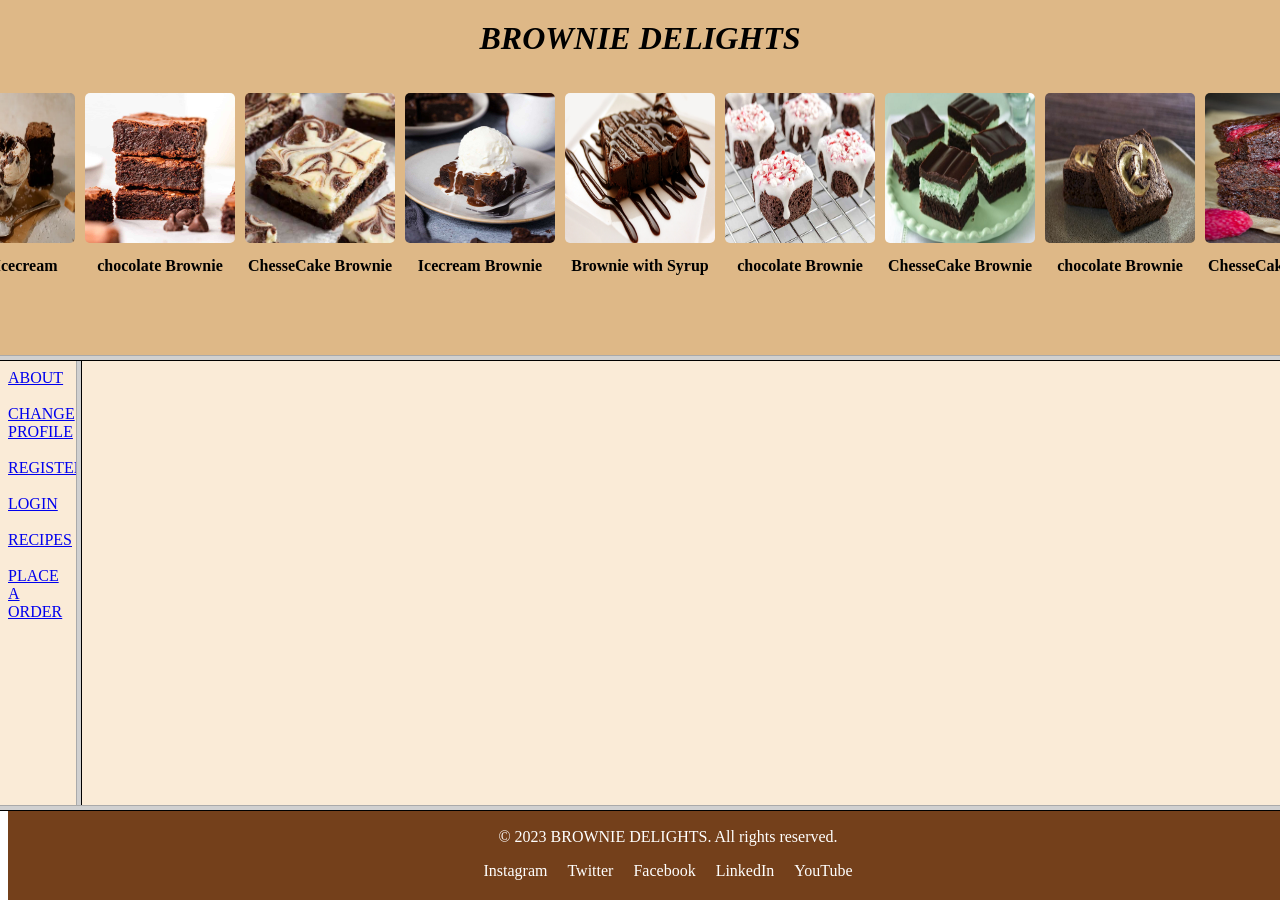
<file: Final Project Vaultofcodes/index.html>
<!DOCTYPE html>
<html lang="en">
<head>
    <meta charset="UTF-8">
    <meta name="viewport" content="width=device-width, initial-scale=1.0">
    <title>Brownie</title>
    <frameset rows="40%,50%,10%">
        <frame src="header.html"  name="top">
            {
            <frameset cols="6%,94%">
                <frame src="menubar.html" name="head">
                <frame src="content.html" name="content">
            </frameset>
            }
        <frame src="footer.html" name="footer">
        </frameset>
</head>
</html>
</file>
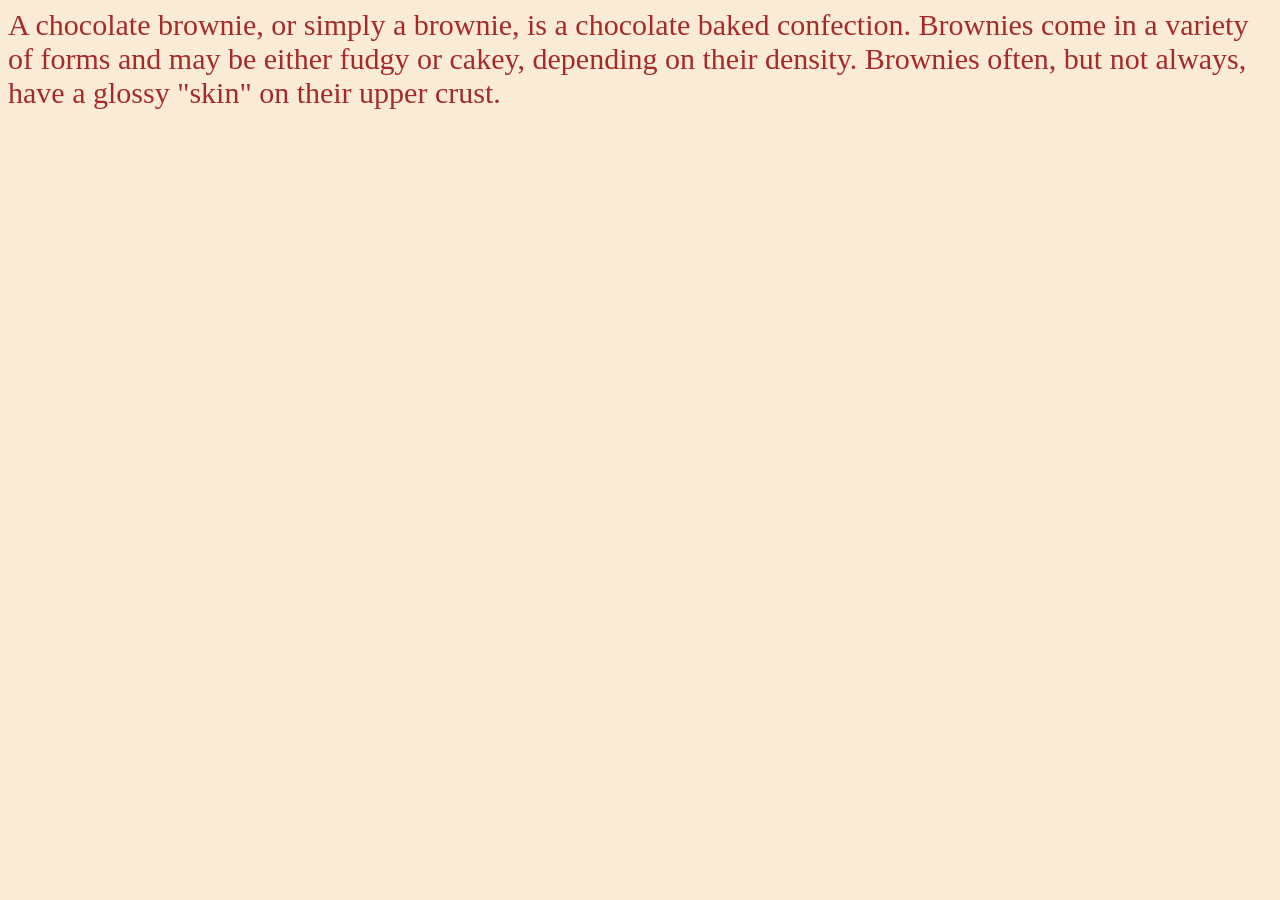
<file: Final Project Vaultofcodes/about.html>
<!DOCTYPE html>
<html lang="en">
<head>
    <meta charset="UTF-8">
    <meta name="viewport" content="width=device-width, initial-scale=1.0">
    <title>Document</title>
</head>
<body style="color:brown;background-color: antiquewhite; font-size: 30px;">
    A chocolate brownie, or simply a brownie, is a chocolate baked confection. Brownies come in a variety of forms and may be either 
    fudgy or cakey, depending on their density. Brownies often, but not always, have a glossy "skin" on their upper crust. 
</body>
</html>
</file>
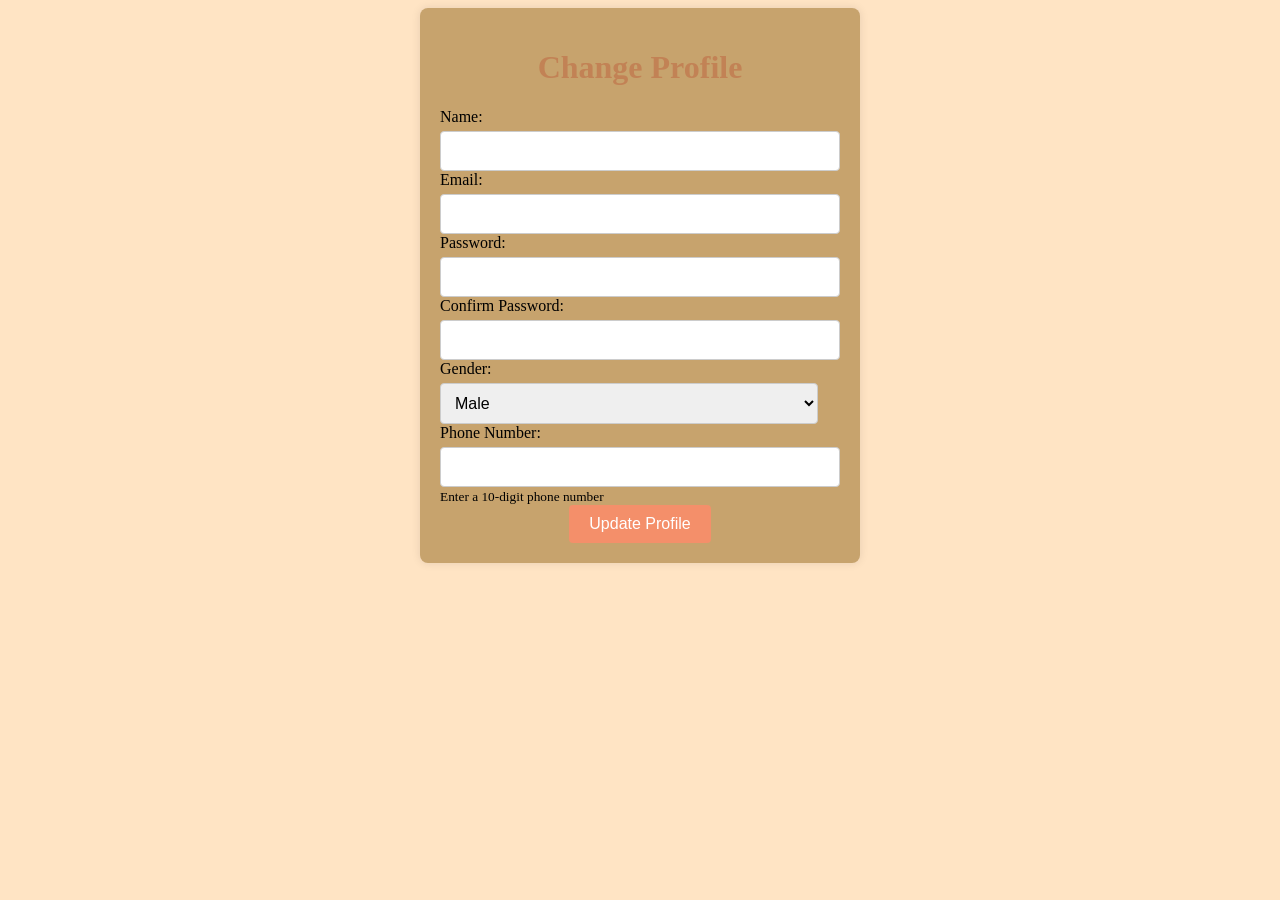
<file: Final Project Vaultofcodes/changeprofile.html>
<!DOCTYPE html>
<html>
<head>
    <title>Change Profile</title>
    <link rel="stylesheet" type="text/css" href="changeprofile.css"
</head>
<body style="background-color: bisque;">
    <div class="container">
        <h1 style="text-align: center;color: rgb(194, 130, 85);">Change Profile</h1>
        <form name="myform" action="UpdateServlet" method="post">
            Name: <input type="text" name="name" required><br>
            Email: <input type="email" name="email" required><br>
            Password: <input type="password" name="password" required><br>
            Confirm Password: <input type="password" name="confirmPwd" required><br>
            Gender:
            <select name="gender" required>
                <option value="male">Male</option>
                <option value="female">Female</option>
                <option value="other">Others</option>
            </select><br>
            Phone Number: <input type="text" name="phone" pattern="[0-9]{10}" required>
            <small>Enter a 10-digit phone number</small><br>
            <div class="button-container">
                <input type="submit" value="Update Profile">
            </div>
        </form>
    </div>
</body>
</html>
</file>
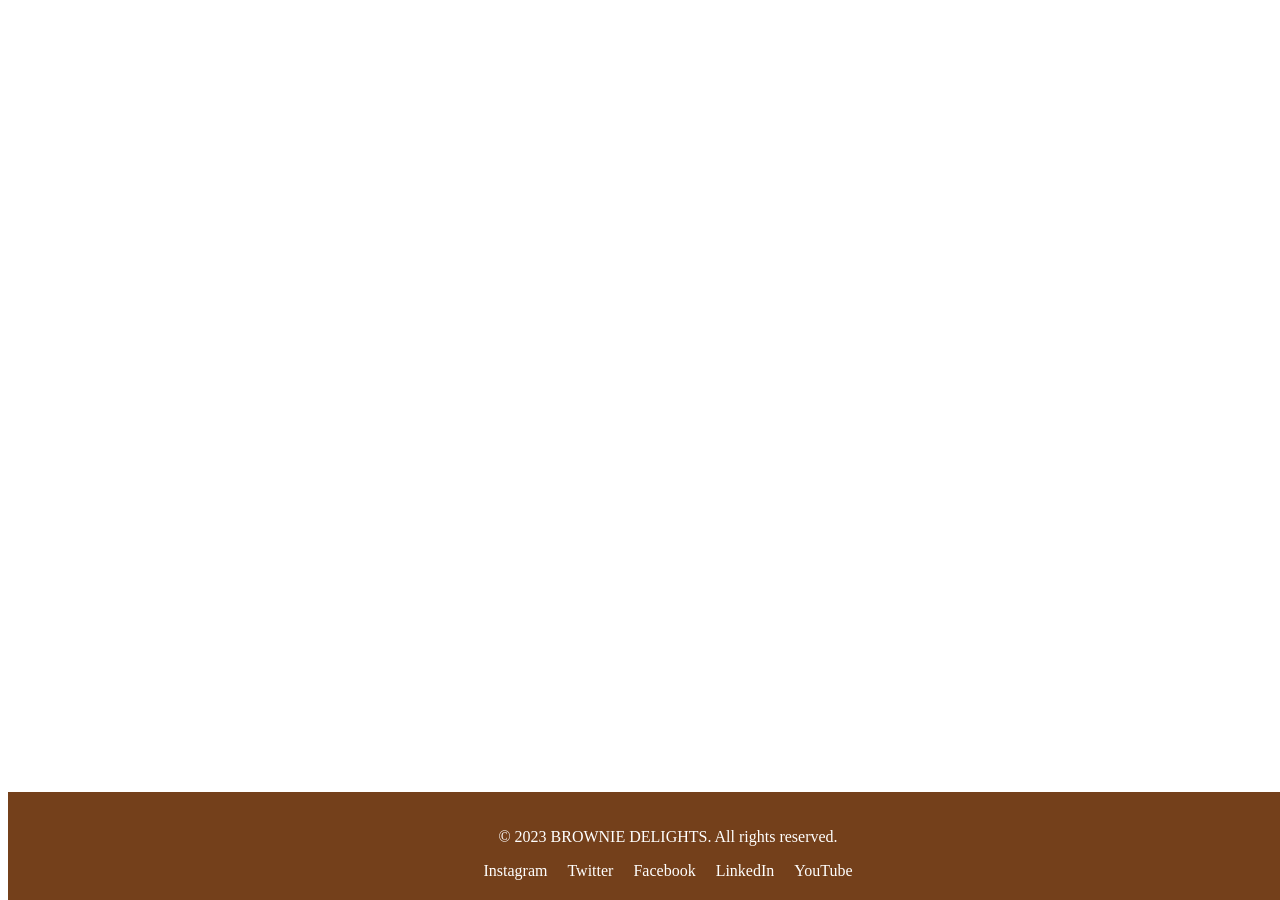
<file: Final Project Vaultofcodes/footer.html>
<!DOCTYPE html>
<html lang="en">

<head>
    <meta charset="UTF-8">
    <meta name="viewport" content="width=device-width, initial-scale=1.0">
    <title>Sample Website</title>
    <link rel="stylesheet" type="text/css" href="footer.css">
    </head>
<body>
    <div class="footer">
        <p>&copy; 2023 BROWNIE DELIGHTS. All rights reserved.</p>
        <div class="social-links">
            <a href="https://www.instagram.com/" target="_blank">Instagram</a>
            <a href="https://twitter.com/" target="_blank">Twitter</a>
            <a href="https://www.facebook.com/" target="_blank">Facebook</a>
            <a href="https://www.linkedin.com/" target="_blank">LinkedIn</a>
            <a href="https://www.youtube.com/" target="_blank">YouTube</a>
            
        </div>
    </div>
</body>

</html>
</file>
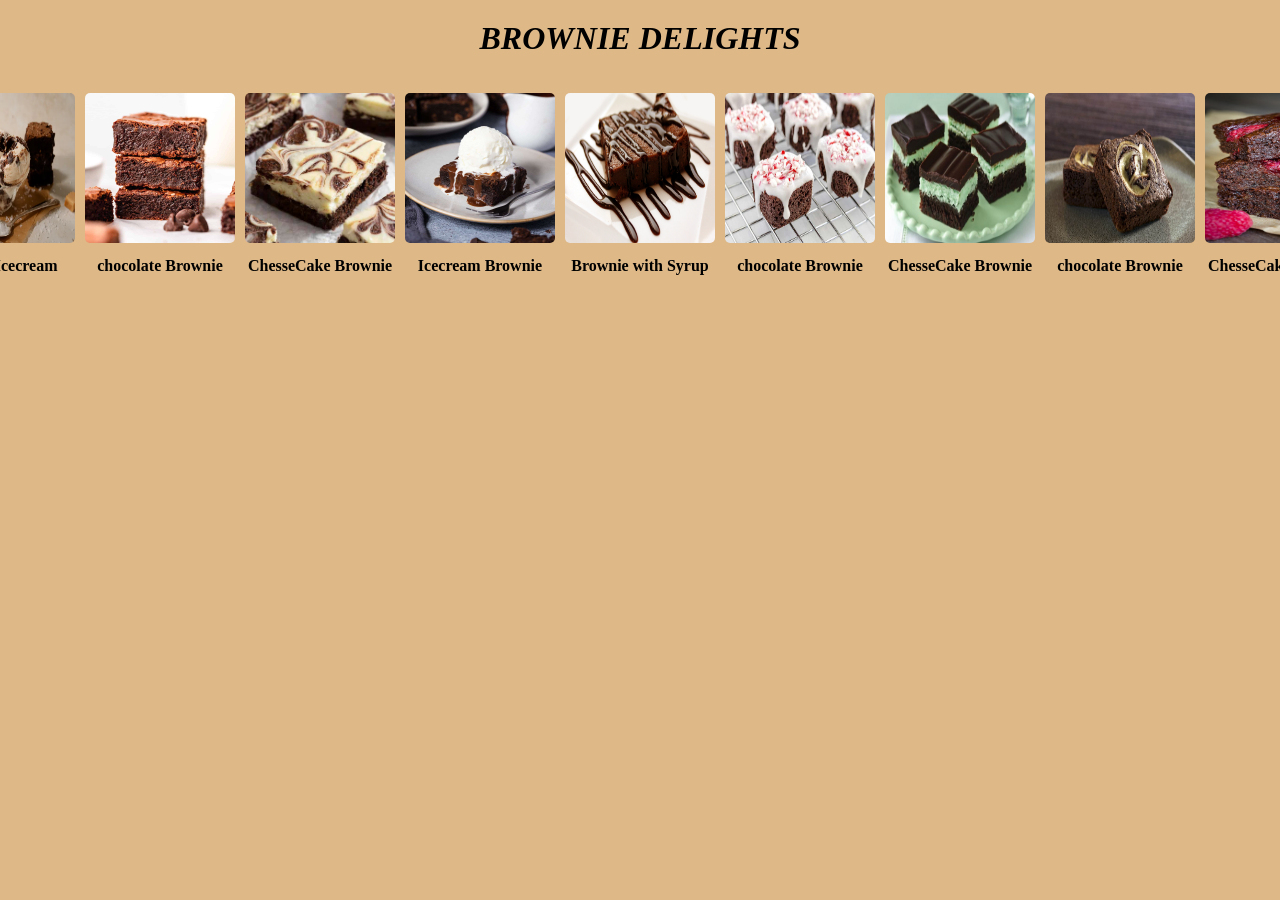
<file: Final Project Vaultofcodes/header.html>
<!DOCTYPE html>
<html lang="en">
<head>
    <meta charset="UTF-8">
    <meta name="viewport" content="width=device-width, initial-scale=1.0">
    <title>CSS Transformations Example</title>
    <link rel="stylesheet" type="text/css" href="framestyle.css" >
</head>
<body>    
    
    <h1> BROWNIE DELIGHTS</h1>
    <div class="container">    
        <div class="image-container scale">
            <img src="brownie5.jpg" alt="Image 1" class="image">
            <p class="image-name">Vanilla Icecream</p>
        </div>
        <div class="image-container rotate">
            <img src="brownie1.jpg" alt="Image 2" class="image">
            <p class="image-name">chocolate Brownie</p>
        </div>
        <div class="image-container translate">
            <img src="brownie2.jpg" alt="Image 3" class="image">
            <p class="image-name">ChesseCake Brownie</p>
        </div>
        <div class="image-container skew">
            <img src="brownie3.jpg" alt="Image 4" class="image">
            <p class="image-name">Icecream Brownie</p> 
        </div>
        <div class="image-container combine">
            <img src="brownie4.jpg" alt="Image 5" class="image">
            <p class="image-name">Brownie with Syrup</p>
        </div>
        <div class="image-container rotate">
            <img src="brownie6.jpg" alt="Image 2" class="image">
            <p class="image-name">chocolate Brownie</p>
        </div>
        <div class="image-container translate">
            <img src="brownie7.jpg" alt="Image 3" class="image">
            <p class="image-name">ChesseCake Brownie</p>
        </div>
        <div class="image-container rotate">
            <img src="brownie8.jpg" alt="Image 2" class="image">
            <p class="image-name">chocolate Brownie</p>
        </div>
        <div class="image-container translate">
            <img src="brownie9.jpg" alt="Image 3" class="image">
            <p class="image-name">ChesseCake Brownie</p>
        </div>
</body>
</html>
</file>
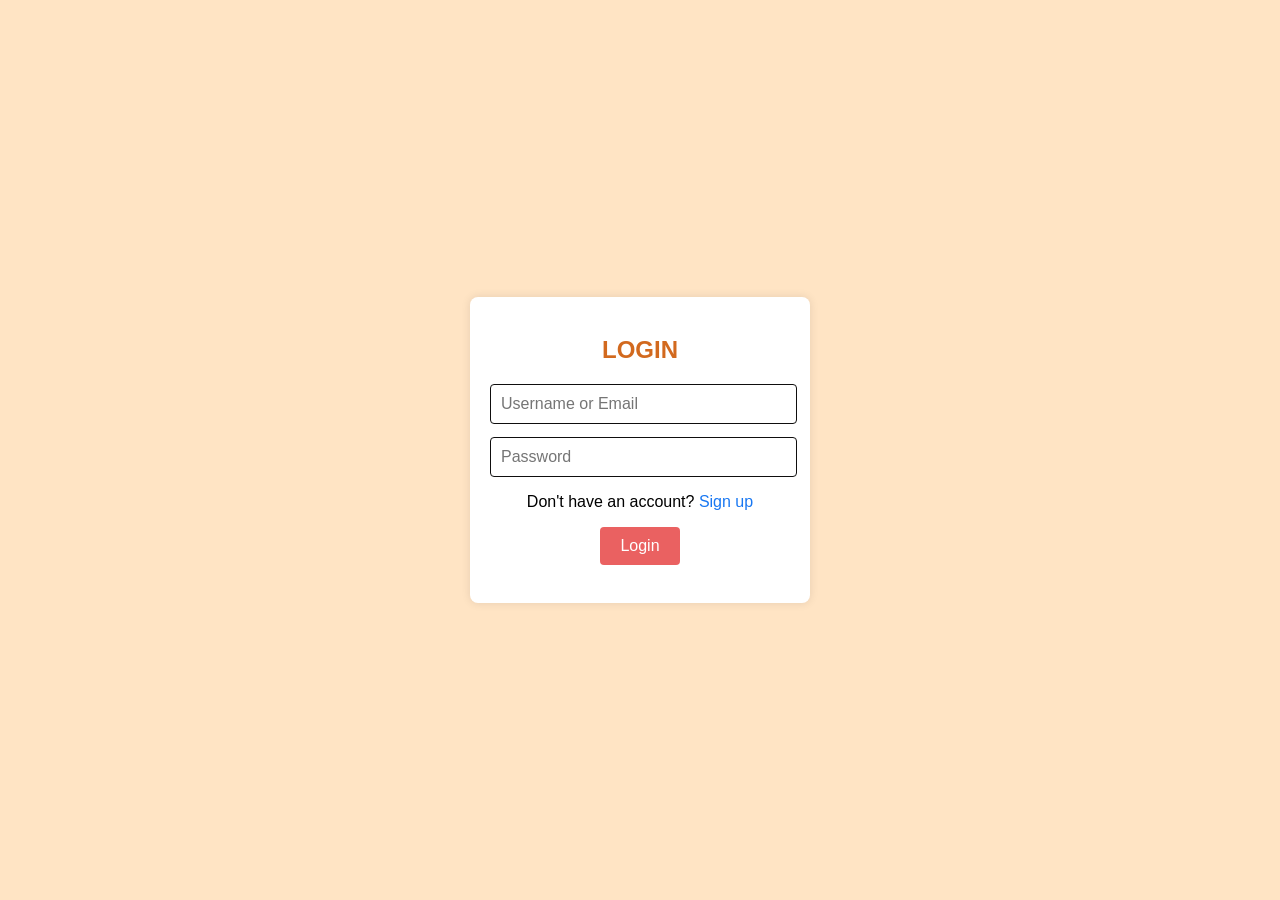
<file: Final Project Vaultofcodes/login.html>
<!-- <!DOCTYPE html>
<html lang="en">
<head>
    <meta charset="UTF-8">
    <meta name="viewport" content="width=device-width, initial-scale=1.0">
    <title>Login Page</title>
    <link rel="stylesheet" type="text/css" href="login.css">
    <script src="login.js"></script>
</head>
<body>
    <div class="login-container">
        <h2>LOGIN</h2>
        <form name="myform" action="SetCookieServlet" method="post">
        <div class="input-group">
            <input type="text" id="username" name="username" placeholder="Username or Email" required>
        </div>
        <div class="input-group">
            <input type="password" id="password" placeholder="Password" required>
        </div>
            <p>Don't have an account? <a href="register.html" class="signup-link">Sign up</a></p>
        <button class="login-button" onclick="validateForm()">Login</button><br><br>
        </form>
    </div>
</body>

</html> -->


<!DOCTYPE html>
<html lang="en">
<head>
    <meta charset="UTF-8">
    <meta name="viewport" content="width=device-width, initial-scale=1.0">
    <title>Login Page</title>
    <link rel="stylesheet" type="text/css" href="login.css">
    <script src="login.js"></script>
</head>
<body>
    <div class="login-container">
        <h2>LOGIN</h2>
        <form name="myform" action="SampleServlet" method="post">
        <div class="input-group">
            <input type="text" id="username" name="username" placeholder="Username or Email" required>
        </div>
        <div class="input-group">
            <input type="password" id="password" placeholder="Password" required>
        </div>
            <p>Don't have an account? <a href="register.html" class="signup-link">Sign up</a></p>
        <button class="login-button" onclick="validateForm()">Login</button><br><br>
        </form>
    </div>
</body>

</html>
</file>
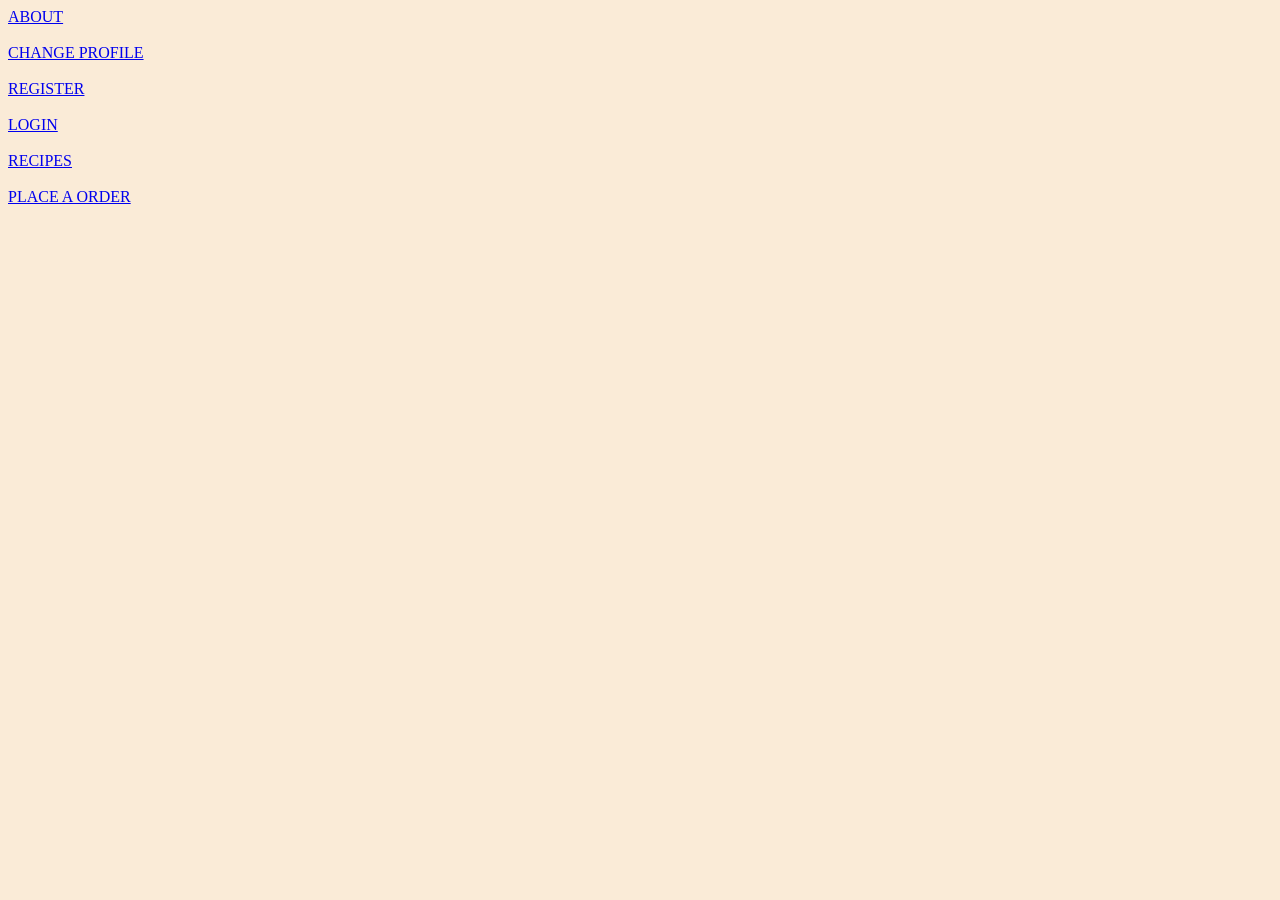
<file: Final Project Vaultofcodes/menubar.html>
<!DOCTYPE html>
<html lang="en">
<head>
    <meta charset="UTF-8">
    <meta name="viewport" content="width=device-width, initial-scale=1.0">
    <title>Document</title>
    <style>
        body{
        background-color: antiquewhite;    
        }
    </style>
</head>
<body>

    <a href="about.html" target="content">ABOUT</a>
    <br><br>
    <a href="changeprofile.html" target="content">CHANGE PROFILE</a>
    <br><br>
    <a href="register.html" target="content">REGISTER</a>
    <br><br>
    <a href="login.html" target="content">LOGIN</a>
    <br><br>
    <a href="recipe.html" target="content">RECIPES</a>
    <br><br>
    <a href="placeorder.html" target="content">PLACE A ORDER</a>


</body>
</html>
</file>
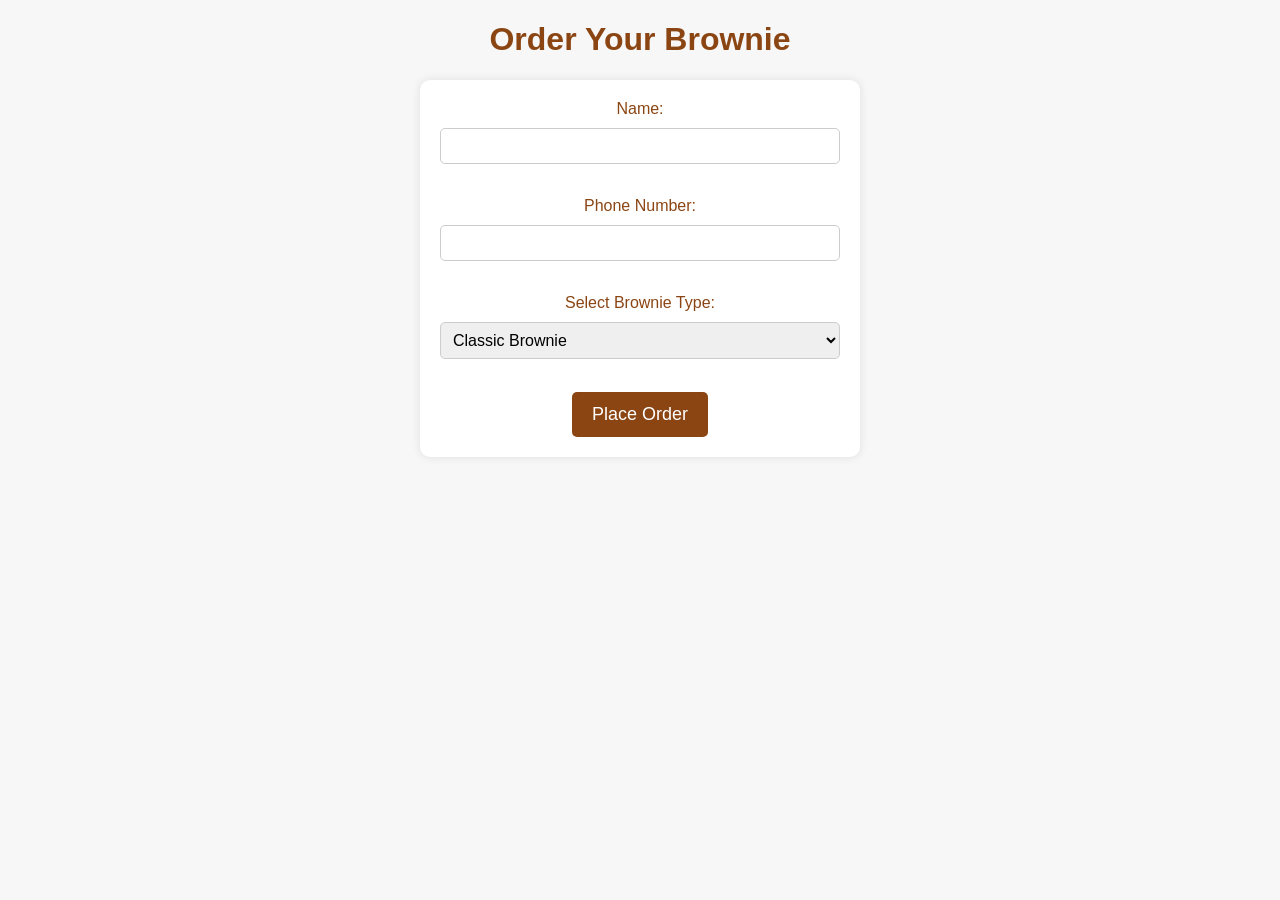
<file: Final Project Vaultofcodes/placeorder.html>
<!DOCTYPE html>
<html lang="en">

<head>
    <meta charset="UTF-8">
    <meta name="viewport" content="width=device-width, initial-scale=1.0">
    <title>Brownie Order Form</title>
    <link rel="stylesheet" type="text/css" href="placeorder.css">
</head>

<body>
    <h1>Order Your Brownie</h1>
    <form action="OrderServlet" method="post">
        <label for="name">Name:</label>
        <input type="text" id="name" name="name" required><br><br>

        <label for="phone">Phone Number:</label>
        <input type="text" id="phone" name="phone" required><br><br>

        <label for="brownieType">Select Brownie Type:</label>
        <select id="brownieType" name="brownieType" required>
            <option value="Classic Brownie">Classic Brownie</option>
            <option value="Walnut Brownie">Walnut Brownie</option>
            <option value="Double Chocolate Brownie">Double Chocolate Brownie</option>
            <option value="Caramel Swirl Brownie">Caramel Swirl Brownie</option>
            <option value="Chocolate Mint Brownie">Chocolate Mint Brownie</option>
            <option value="Pepper Mint">Pepper Mint Brownie</option>
            
        </select><br><br>

        <input type="submit" value="Place Order">
    </form>
</body>

</html>
</file>
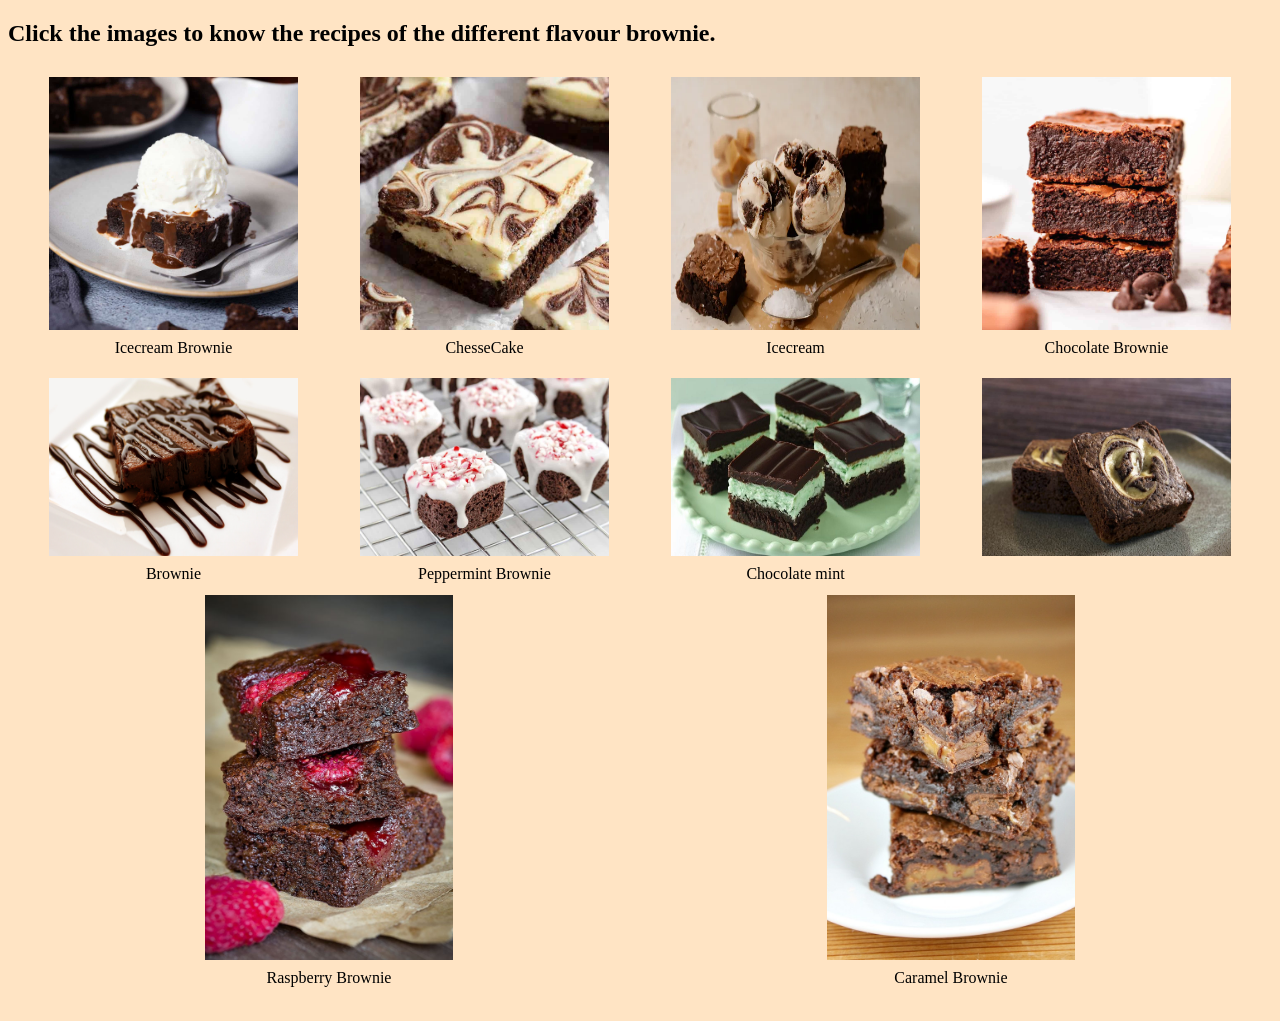
<file: Final Project Vaultofcodes/recipe.html>
<!DOCTYPE html>
<html lang="en">
<head>
    <meta charset="UTF-8">
    <meta name="viewport" content="width=device-width, initial-scale=1.0">
    <title>Recipe</title>
    <link rel="stylesheet" type="text/css" href="recipe.css">
</head>
<body>
    <h2>Click the images to know the recipes of the different flavour brownie.</h2>
    <div class="recipe-container">
        <a href="https://www.allrecipes.com/recipe/10549/best-brownies/" target="_blank">
            <img src="brownie3.jpg" alt="BROWNIE">
            <p>Icecream Brownie</p>
        </a>
        <a href="https://preppykitchen.com/brownie-recipe/" target="_blank">
            <img src="brownie2.jpg" alt="Recipe 2">
            <p>ChesseCake</p>
        </a>
        <a href="https://preppykitchen.com/brownie-recipe/" target="_blank">
            <img src="brownie5.jpg" alt="Recipe 3">
            <p>Icecream</p>
        </a>
        <a href="https://www.loveandlemons.com/brownies-recipe/" target="_blank">
            <img src="brownie1.jpg" alt="Recipe 2">
            <p>Chocolate Brownie </p>
        </a>
        
        <a href="https://www.loveandlemons.com/brownies-recipe/" target="_blank">
            <img src="brownie4.jpg" alt="Recipe 2">
            <p>Brownie</p>
        </a>
        <a href="https://cooking.nytimes.com/recipes/1020702-peppermint-brownies" target="_blank">
            <img src="brownie6.jpg" alt="Recipe 2">
            <p>Peppermint Brownie</p>
        </a>
        <a href="https://sallysbakingaddiction.com/classic-mint-chocolate-brownies/" target="_blank">
            <img src="brownie7.jpg" alt="Recipe 2">
            <p>Chocolate mint</p>
        </a>
        <a href="https://www.lovefromtheoven.com/pumpkin-brownies/" target="_blank">
            <img src="brownie8.jpg" alt="Recipe 2">
            <p></p>
        </a>
        <a href="https://handletheheat.com/raspberry-brownie-recipe/" target="_blank">
            <img src="brownie9.jpg" alt="Recipe 2">
            <p>Raspberry Brownie</p>
        </a>
        <a href="https://insanelygoodrecipes.com/caramel-brownies/" target="_blank">
            <img src="brownie10.jpg" alt="Recipe 2">
            <p>Caramel Brownie</p>
        </a>

    </div>
</body>
</html>
</file>
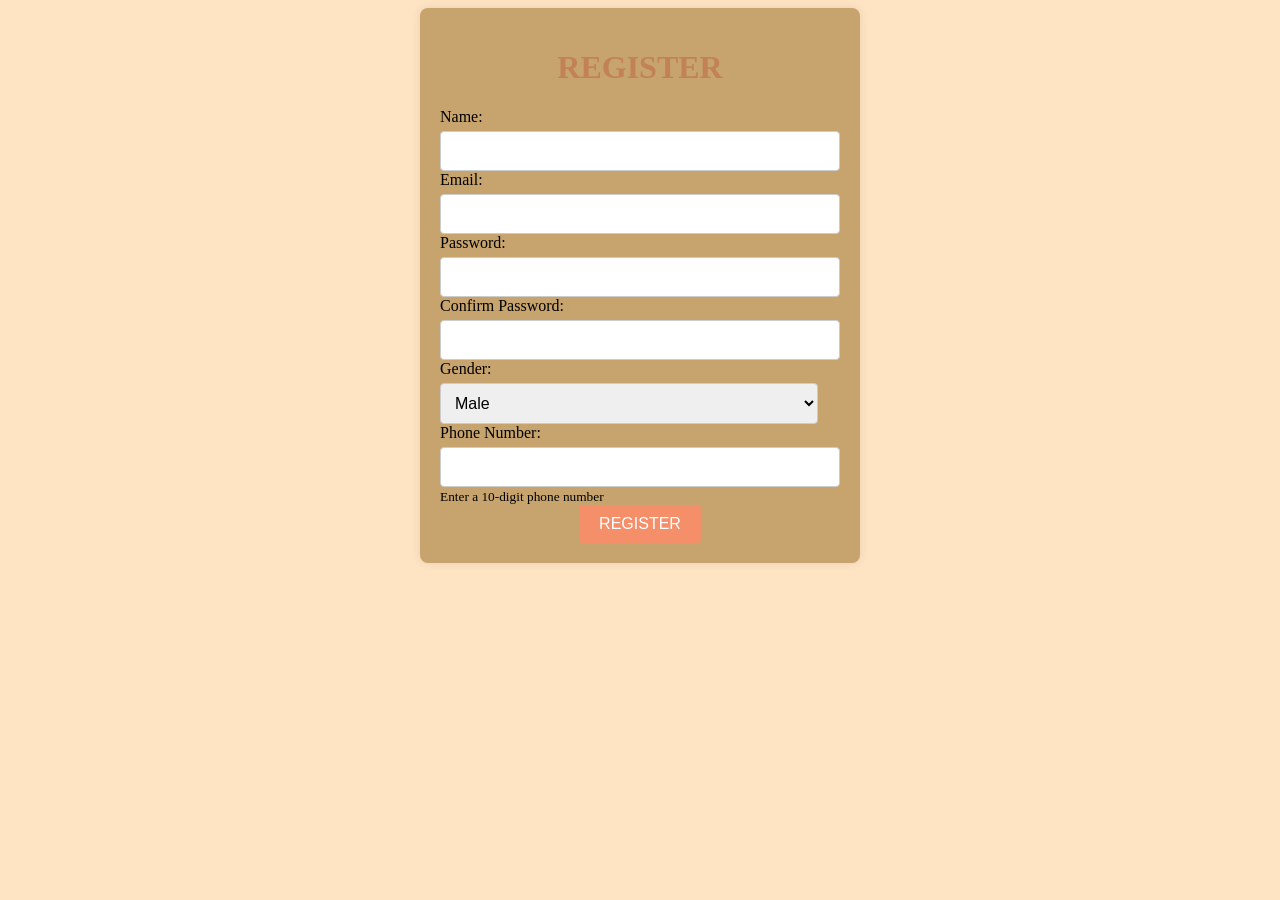
<file: Final Project Vaultofcodes/register.html>
<!DOCTYPE html>
<html>
<head>
    <link rel="stylesheet" type="text/css" href="register.css">
</head>
<body style="background-color: bisque;">
    <div class="container">
        <h1 style="text-align: center;color: rgb(194, 130, 85);">REGISTER</h1>
        <form name="myform" action="RegisterServlet" method="post" onsubmit="return validateForm()">
            Name: <input type="text" name="name" required><br>
            Email: <input type="email" name="email" required><br>
            Password: <input type="password" name="password" required><br>
            Confirm Password: <input type="password" name="confirmPwd" required><br>
            Gender:
            <select name="gender" required>
                <option value="male">Male</option>
                <option value="female">Female</option>
                <option value="other">Others</option>
            </select><br>
            Phone Number: <input type="text" name="phone" pattern="[0-9]{10}" required>
            <small>Enter a 10-digit phone number</small><br>
            <div class="button-container">
                <input type="submit" value="REGISTER">
            </div>
        </form>
    </div>
</body>
</html>
</file>
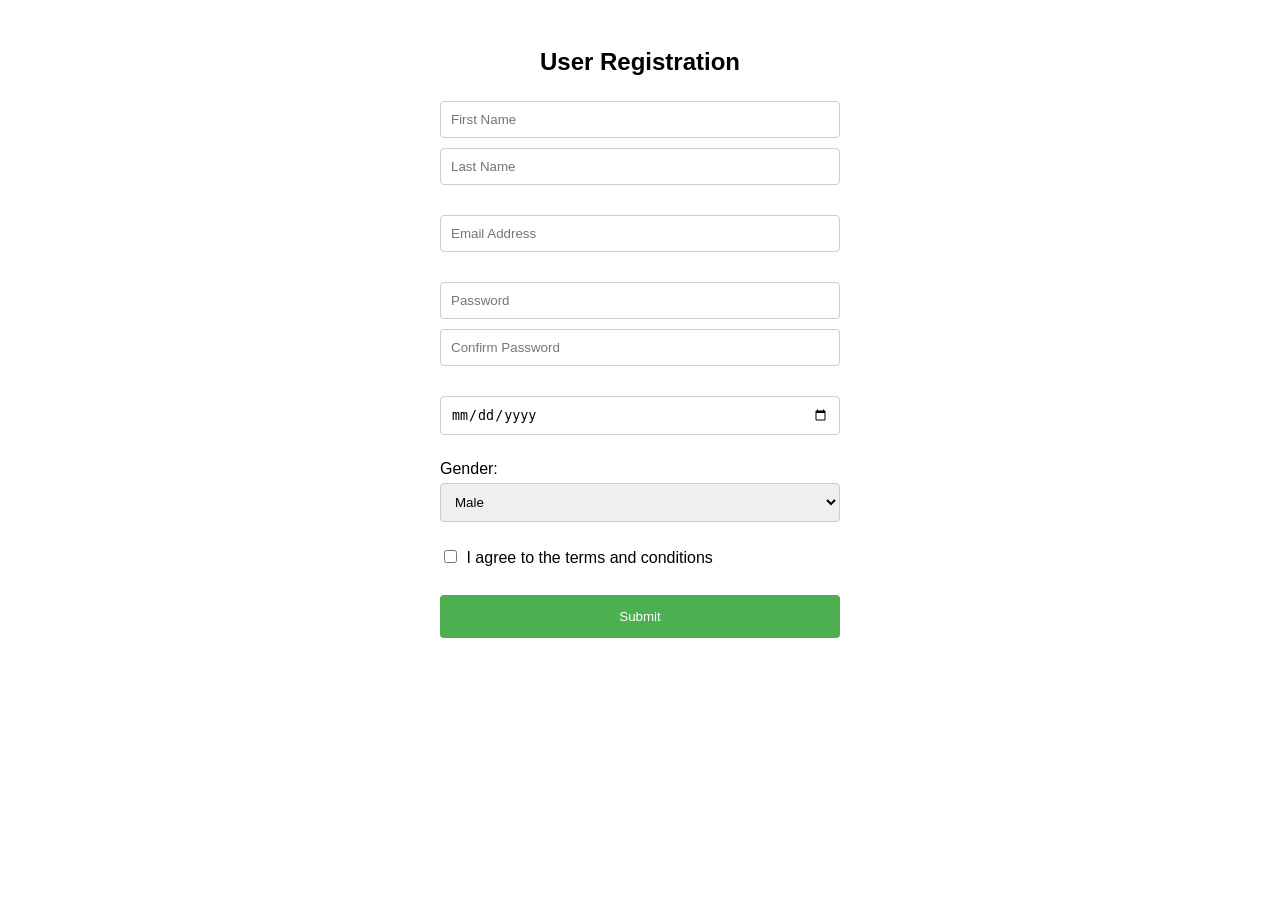
<file: Mini Project/sample.html>
<!DOCTYPE html>
<html lang="en">
<head>
  <meta charset="UTF-8">
  <meta name="viewport" content="width=device-width, initial-scale=1.0">
  <title>User Registration Form</title>
  <link rel="stylesheet" href="sample.css">
</head>
<body>
  <div class="container">
    <form id="registration-form">
      <h2>User Registration</h2>
      <div class="form-group">
        <input type="text" id="first-name" placeholder="First Name" required>
        <input type="text" id="last-name" placeholder="Last Name" required>
      </div>
      <div class="form-group">
        <input type="email" id="email" placeholder="Email Address" required>
      </div>
      <div class="form-group">
        <input type="password" id="password" placeholder="Password" required>
        <input type="password" id="confirm-password" placeholder="Confirm Password" required>
      </div>
      <div class="form-group">
        <input type="date" id="dob" placeholder="Date of Birth" required>
      </div>
      <div class="form-group">
        <label for="gender">Gender:</label>
        <select id="gender" required>
          <option value="male">Male</option>
          <option value="female">Female</option>
          <option value="other">Other</option>
        </select>
      </div>
      <div class="form-group">
        <input type="checkbox" id="terms" required>
        <label for="terms">I agree to the terms and conditions</label>
      </div>
      <button type="submit">Submit</button>
    </form>
  </div>
  <script src="sampel.js"></script>
</body>
</html>
</file>
<file: Final Project Vaultofcodes/changeprofile.css>
.container {
    width: 400px;
    margin: 0 auto;
    background-color: rgb(199, 163, 109);
    padding: 20px;
    border-radius: 8px;
    box-shadow: 0px 0px 10px 0px rgba(0, 0, 0, 0.1);
}

input[type="text"], input[type="email"], input[type="password"], select {
    width: calc(100% - 22px);
    padding: 10px;
    font-size: 16px;
    border: 1px solid #ccc;
    border-radius: 4px;
    margin-top: 5px;
}

label {
    font-size: 14px;
    color: #333;
    margin-bottom: 5px;
    display: block;
}

.button-container {
    text-align: center;
}

input[type="submit"] {
    background-color: rgb(244, 143, 106);
    color: white;
    padding: 10px 20px;
    border: none;
    border-radius: 4px;
    cursor: pointer;
    font-size: 16px;
}
</file>
<file: Final Project Vaultofcodes/footer.css>
.footer {
    background-color:rgb(116, 64, 27);
    color: white;
    text-align: center;
    padding: 20px;
    position: fixed;
    bottom: 0;
    width: 100%;
}

.social-links {
    margin-top: 10px;
    display: flex;
    justify-content: center;
}

.social-links a {
    color: white;
    margin: 0 10px;
    text-decoration: none;
}
</file>
<file: Final Project Vaultofcodes/framestyle.css>
body {
    background-color:burlywood;
    }
    h1
    {
        margin-top:10px;
        padding: 10px;
        font-style: italic;
        text-align: center;

    }
        .image
        {
          height: 100vh;
          top: 100px;
          padding: 5px;
          border-radius: 10px;
          width: 150px;
          height: 150px;
          transition: transform 0.3s ease;
          overflow: hidden;
        }
      
        .container {
          display: flex;
          flex:1;
          justify-content: space-around;
          /* margin:10px; */
          justify-content: center;
          animation: moveLeftToRight 6s linear infinite;
          /* align-items: center;
          min-height: 50vh; */
        }
        @keyframes moveLeftToRight {
            0% {
                transform: translateX(-100%) scale(1);
            }
            100% {
                transform: translateX(100%) scale(1);
            }
        }
        .scale:hover 
            {
                transform: scale(1.5);
                transition-duration:2s;
                transition-timing-function:ease-out ;
            }
              
            .rotate:hover {
              transform: rotate(45deg);
              transition-duration: 2s;
              transition-timing-function:linear;
            }
            
            .translate:hover {
              transform: translate(20px, 20px);
              transition-duration: 2s;
            }
            .skew:hover {
            transform: skew(20deg, 10deg);
            transition-duration: 2s;
            }
            .combine:hover{
              transform: translate(20px, 20px) rotate(45deg) scale(1.3);
              transition-duration: 2s;
            }
            .image-container {
          text-align: center;
          }
          
        
        .image-name {
          font-weight: bold;
          margin-top: 5px;
        }
</file>
<file: Final Project Vaultofcodes/login.css>
body {
    font-family: Arial, sans-serif;
    background-color:bisque;
    display: flex;
    justify-content: center;
    align-items: center;
    height: 100vh;
    margin: 0;
}

.login-container {
    background-color: white;
    padding: 20px;
    border-radius: 8px;
    box-shadow: 0px 0px 10px 0px rgba(0, 0, 0, 0.1);
    text-align: center;
    max-width: 300px;
    width: 100%;
}

.login-container h2 {
    margin-bottom: 20px;
    color:chocolate;
}

.input-group {
    margin-bottom: 13px;
}

.input-group input {
    width: 95%;
    padding: 10px;
    font-size: 16px;
    border: 1px solid #0f0e0e;
    border-radius: 4px;
}

.login-button {
    background-color:rgb(234, 97, 97);
    color: white;
    padding: 10px 20px;
    border: none;
    border-radius: 4px;
    cursor: pointer;
    font-size: 16px;
}

.login-button:hover {
    background-color:rgb(228, 187, 138);
}
.signup-link {
    margin-top: 20px;
    color: #1877f2;
    text-decoration: none;
}
</file>
<file: Final Project Vaultofcodes/placeorder.css>
body {
    font-family: Arial, sans-serif;
    background-color: #f7f7f7;
    text-align: center;
    margin: 0;
    padding: 0;
}

h1 {
    color: #8b4513;
}

form {
    max-width: 400px;
    margin: 0 auto;
    background-color: #fff;
    padding: 20px;
    border-radius: 10px;
    box-shadow: 0px 0px 10px 0px rgba(0, 0, 0, 0.1);
}

label {
    display: block;
    margin-bottom: 10px;
    color: #8b4513;
}

input[type="text"],
select {
    width: 100%;
    padding: 8px;
    margin-bottom: 15px;
    border: 1px solid #ccc;
    border-radius: 5px;
    box-sizing: border-box;
    font-size: 16px;
}

input[type="submit"] {
    background-color: #8b4513;
    color: #fff;
    border: none;
    padding: 12px 20px;
    border-radius: 5px;
    cursor: pointer;
    font-size: 18px;
}

input[type="submit"]:hover {
    background-color: #654321;
}
</file>
<file: Final Project Vaultofcodes/recipe.css>
body {
    background-color: bisque;
}

.recipe-container {
    display: flex;
    flex-wrap: wrap; 
    justify-content: space-around; 
    margin: 10px;
}

.recipe-container a {
    flex: 0 0 20%; 
    margin: 10px;
    text-align: center;
    text-decoration: none;
    color: black;
}

img {
    width: 100%; 
    height: 90%;
}

p {
    margin: 5px 0;
}
</file>
<file: Final Project Vaultofcodes/register.css>
.container {
    width: 400px;
    margin: 0 auto;
    background-color:rgb(199, 163, 109);
    padding: 20px;
    border-radius: 8px;
    box-shadow: 0px 0px 10px 0px rgba(0, 0, 0, 0.1);
}

input[type="text"], input[type="email"], input[type="password"], select {
    width: calc(100% - 22px);
    padding: 10px;
    font-size: 16px;
    border: 1px solid #ccc;
    border-radius: 4px;
    margin-top: 5px;
}

label {
    font-size: 14px;
    color: #333;
    margin-bottom: 5px;
    display: block;
}

.button-container {
    text-align: center;
}

input[type="submit"] {
    background-color:rgb(244, 143, 106);
    color: white;
    padding: 10px 20px;
    border: none;
    border-radius: 4px;
    cursor: pointer;
    font-size: 16px;
}
</file>
<file: Mini Project/sample.css>
body {
    font-family: Arial, sans-serif;
  }
  
  .container {
    max-width: 400px;
    margin: 0 auto;
    padding: 20px;
  }
  
  h2 {
    text-align: center;
  }
  
  .form-group {
    margin-bottom: 20px;
  }
  
  input[type="text"],
  input[type="email"],
  input[type="password"],
  select,
  input[type="date"] {
    width: 100%;
    padding: 10px;
    margin-top: 5px;
    margin-bottom: 5px;
    border: 1px solid #ccc;
    border-radius: 4px;
    box-sizing: border-box;
  }
  
  input[type="checkbox"] {
    margin-right: 5px;
  }
  
  button {
    width: 100%;
    background-color: #4CAF50;
    color: white;
    padding: 14px 20px;
    margin: 8px 0;
    border: none;
    border-radius: 4px;
    cursor: pointer;
  }
  
  button:hover {
    background-color: #45a049;
  }
  
  /* Add media queries for responsiveness if needed */
</file>
